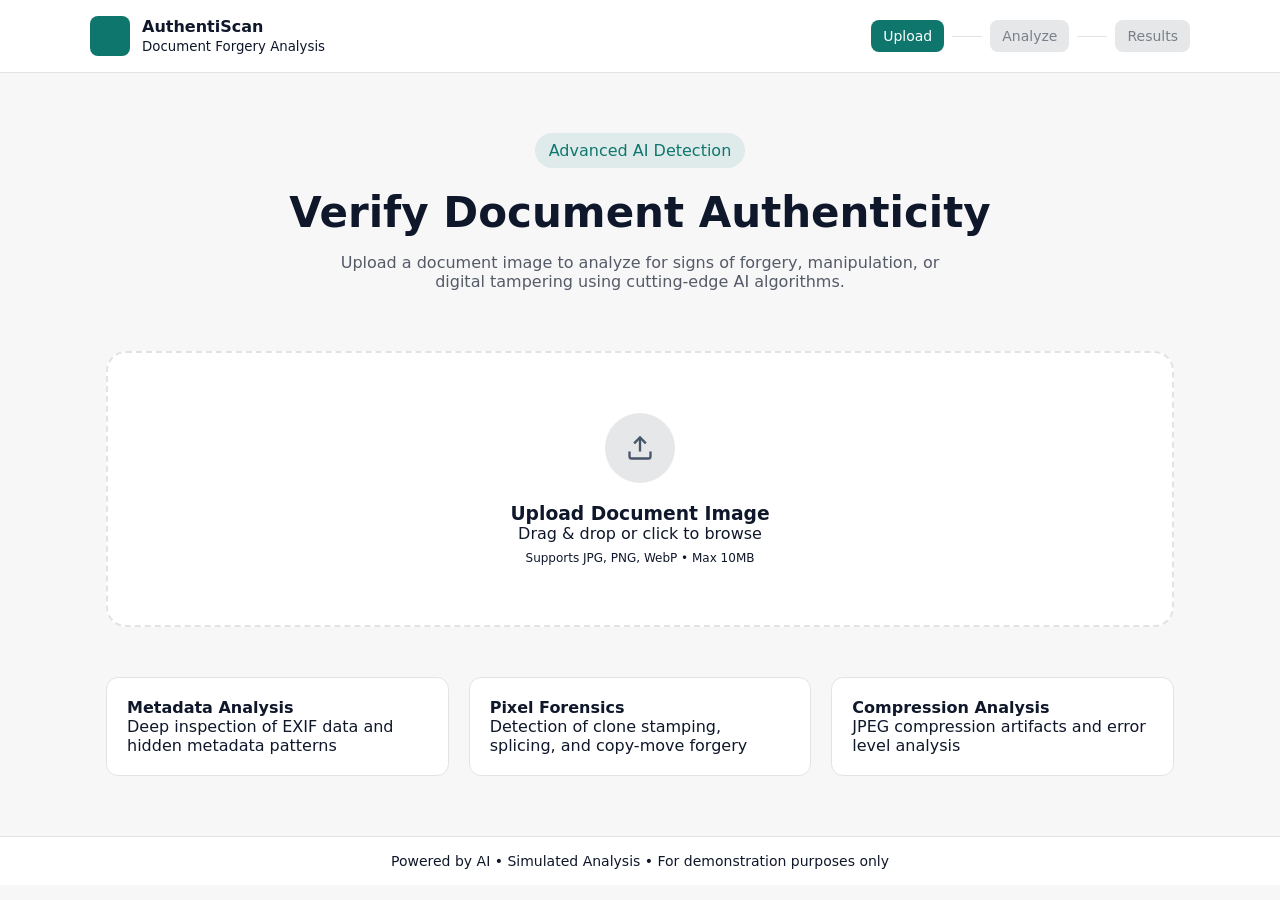
<file: index.html>
<!DOCTYPE html>
<html lang="en">
<head>
  <meta charset="UTF-8" />
  <meta name="viewport" content="width=device-width, initial-scale=1.0"/>
  <title>AuthentiScan</title>
  <link rel="stylesheet" href="styles.css">
</head>
<body>

<header>
  <div class="container header-inner">

    <div class="logo">
      <div class="logo-icon"></div>
      <div>
        <strong>AuthentiScan</strong><br>
        <small>Document Forgery Analysis</small>
      </div>
    </div>

    <div class="steps">
      <div class="step active">Upload</div>
      <div class="divider"></div>
      <div class="step inactive">Analyze</div>
      <div class="divider"></div>
      <div class="step inactive">Results</div>
    </div>

  </div>
</header>

<main class="container">

  <div class="hero">
    <div class="badge">Advanced AI Detection</div>
    <h1>Verify Document Authenticity</h1>
    <p class="subtitle">
      Upload a document image to analyze for signs of forgery, manipulation,
      or digital tampering using cutting-edge AI algorithms.
    </p>
  </div>

  <!-- Upload Box -->
  <div class="upload-box" id="uploadBox">
    <div class="upload-icon">
      <svg width="28" height="28" viewBox="0 0 24 24" fill="none" stroke="#475569" stroke-width="2">
        <path d="M21 15v4a2 2 0 0 1-2 2H5a2 2 0 0 1-2-2v-4"/>
        <polyline points="17 8 12 3 7 8"/>
        <line x1="12" x2="12" y1="3" y2="15"/>
      </svg>
    </div>
    <h3>Upload Document Image</h3>
    <p>Drag & drop or click to browse</p>
    <p class="small-text">Supports JPG, PNG, WebP • Max 10MB</p>
  </div>

  <!-- Hidden Input -->
  <input type="file" id="fileInput" accept="image/*">

  <!-- Preview Section -->
  <div id="previewContainer" class="preview hidden">
    <div class="preview-card">

      <img id="previewImage" />

      <div class="file-info">
        <strong id="fileName"></strong>
        <span id="fileSize"></span>

        <div class="progress-bar">
          <div class="progress"></div>
        </div>
      </div>

      <button id="removeBtn">✕</button>

    </div>

    <button class="analyze-btn">Start Analysis →</button>
  </div>

  <!-- Features -->
  <div class="features">
    <div class="card">
      <h4>Metadata Analysis</h4>
      <p>Deep inspection of EXIF data and hidden metadata patterns</p>
    </div>

    <div class="card">
      <h4>Pixel Forensics</h4>
      <p>Detection of clone stamping, splicing, and copy-move forgery</p>
    </div>

    <div class="card">
      <h4>Compression Analysis</h4>
      <p>JPEG compression artifacts and error level analysis</p>
    </div>
  </div>

</main>

<footer>
  Powered by AI • Simulated Analysis • For demonstration purposes only
</footer>

<script src="script.js"></script>
</body>
</html>
</file>
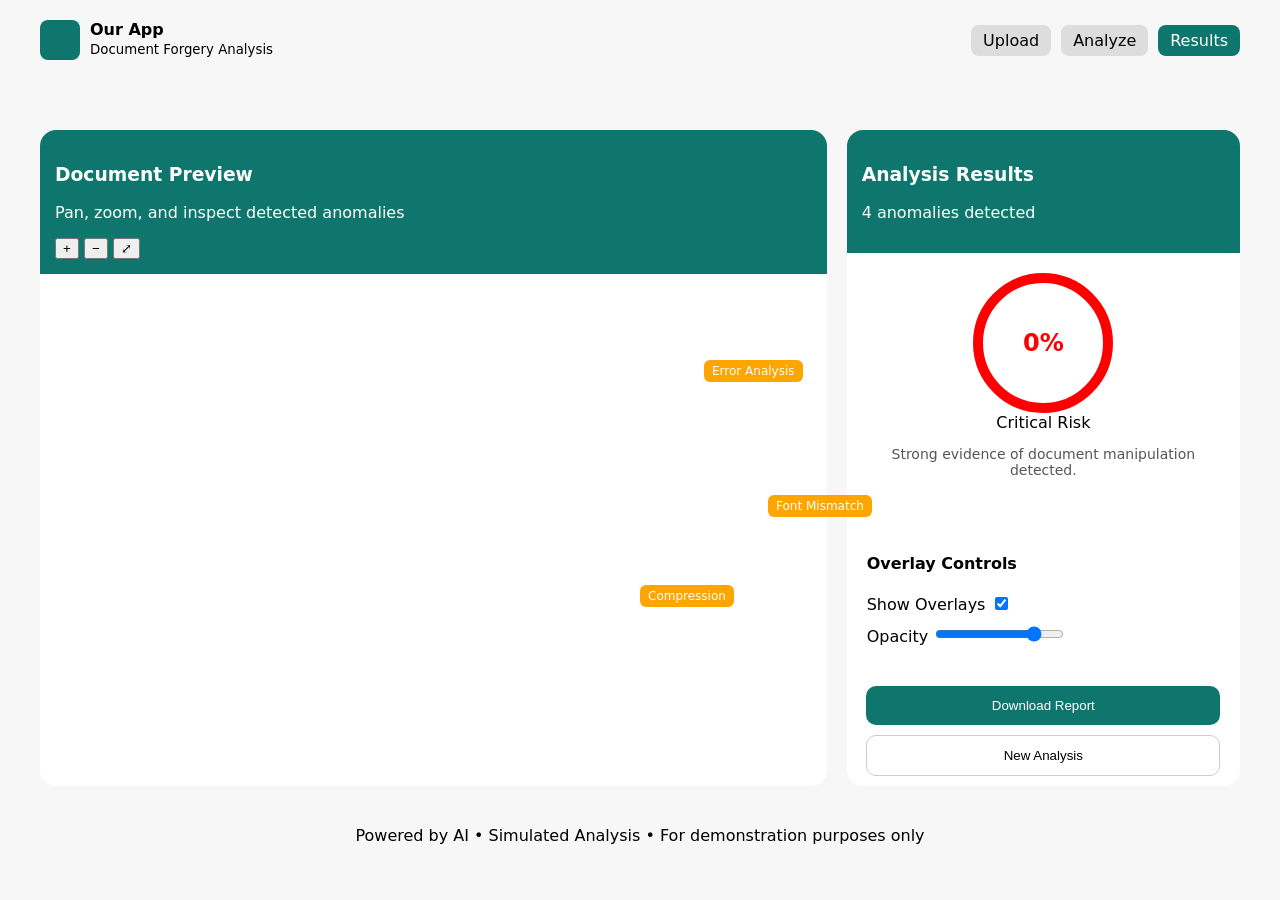
<file: result.html>
<!DOCTYPE html>
<html lang="en">
<head>
  <meta charset="UTF-8">
  <meta name="viewport" content="width=device-width, initial-scale=1.0">
  <title>Results</title>
  <link rel="stylesheet" href="result.css">
</head>
<body>

<header>
  <div class="container header-inner">
    <div class="logo">
      <div class="logo-icon"></div>
      <div>
        <strong>Our App</strong><br>
        <small>Document Forgery Analysis</small>
      </div>
    </div>

    <div class="steps">
      <div class="step inactive">Upload</div>
      <div class="step inactive">Analyze</div>
      <div class="step active">Results</div>
    </div>
  </div>
</header>

<main class="container grid">

  <!-- LEFT PANEL -->
  <div class="preview-panel">

    <div class="panel-header">
      <div>
        <h3>Document Preview</h3>
        <p>Pan, zoom, and inspect detected anomalies</p>
      </div>

      <div class="tools">
        <button id="zoomIn">+</button>
        <button id="zoomOut">−</button>
        <button id="reset">⤢</button>
      </div>
    </div>

    <div class="image-wrapper" id="wrapper">
      <img id="resultImage">

      <!-- TAGS -->
      <div class="tag" style="top:40%; left:55%">Error Analysis</div>
      <div class="tag" style="top:55%; left:60%">Font Mismatch</div>
      <div class="tag" style="top:65%; left:50%">Compression</div>
    </div>

  </div>

  <!-- RIGHT PANEL -->
  <div class="result-panel">

    <div class="panel-header green">
      <h3>Analysis Results</h3>
      <p>4 anomalies detected</p>
    </div>

    <div class="score-box">
      <div class="circle">
        <span id="scoreValue">0%</span>
      </div>

      <span class="risk-badge">Critical Risk</span>

      <p class="desc">
        Strong evidence of document manipulation detected.
      </p>
    </div>

    <div class="controls">
      <h4>Overlay Controls</h4>

      <label>
        Show Overlays
        <input type="checkbox" id="toggleOverlay" checked>
      </label>

      <label>
        Opacity
        <input type="range" id="opacityRange" min="0" max="100" value="80">
      </label>
    </div>

    <button class="download-btn">Download Report</button>
    <button class="new-btn">New Analysis</button>

  </div>

</main>

<footer>
  Powered by AI • Simulated Analysis • For demonstration purposes only
</footer>

<script src="result.js"></script>
</body>
</html>
</file>
<file: styles.css>
:root {
  --primary: #0F766E;
  --text: #0F172A;
  --border: #E2E3E5;
  --bg: #F7F7F8;
}

* {
  box-sizing: border-box;
  margin: 0;
  padding: 0;
  font-family: system-ui, sans-serif;
}

body {
  background: var(--bg);
  color: var(--text);
}

.container {
  max-width: 1100px;
  margin: auto;
  padding: 0 16px;
}

/* HEADER */
header {
  background: white;
  border-bottom: 1px solid var(--border);
  position: sticky;
  top: 0;
}

.header-inner {
  display: flex;
  justify-content: space-between;
  align-items: center;
  padding: 16px 0;
}

.logo {
  display: flex;
  gap: 12px;
  align-items: center;
}

.logo-icon {
  width: 40px;
  height: 40px;
  background: var(--primary);
  border-radius: 8px;
}

/* STEPS */
.steps {
  display: flex;
  align-items: center;
  gap: 8px;
}

.step {
  padding: 8px 12px;
  border-radius: 8px;
  font-size: 14px;
}

.active {
  background: var(--primary);
  color: white;
}

.inactive {
  background: #E6E7E8;
  color: rgba(15,23,42,0.5);
}

.divider {
  width: 30px;
  height: 1px;
  background: var(--border);
}

/* HERO */
.hero {
  text-align: center;
  margin: 60px 0;
}

.badge {
  display: inline-block;
  background: rgba(15,118,110,0.1);
  color: var(--primary);
  padding: 8px 14px;
  border-radius: 20px;
  margin-bottom: 20px;
}

h1 {
  font-size: 42px;
  margin-bottom: 16px;
}

.subtitle {
  max-width: 600px;
  margin: auto;
  color: rgba(15,23,42,0.7);
}

/* UPLOAD */
.upload-box {
  border: 2px dashed var(--border);
  border-radius: 20px;
  padding: 60px 20px;
  background: white;
  text-align: center;
  cursor: pointer;
  transition: 0.3s;
}

.upload-box:hover {
  border-color: var(--primary);
}

.upload-icon {
  width: 70px;
  height: 70px;
  background: #E6E7E8;
  border-radius: 50%;
  display: flex;
  align-items: center;
  justify-content: center;
  margin: auto;
  margin-bottom: 20px;
}

.small-text {
  font-size: 12px;
  margin-top: 8px;
}

/* HIDE INPUT */
#fileInput {
  display: none;
}

/* PREVIEW */
.hidden {
  display: none;
}

.preview {
  margin-top: 40px;
  text-align: center;
}

.preview-card {
  display: flex;
  align-items: center;
  gap: 15px;
  background: #f8fafc;
  border: 2px solid #ddd;
  border-radius: 16px;
  padding: 20px;
  max-width: 800px;
  margin: auto;
  position: relative;
}

.preview-card img {
  width: 80px;
  height: 80px;
  object-fit: cover;
  border-radius: 10px;
}

.file-info {
  flex: 1;
  text-align: left;
}

.progress-bar {
  height: 6px;
  background: #e5e7eb;
  border-radius: 10px;
  margin-top: 10px;
}

.progress {
  height: 100%;
  width: 100%;
  background: #16a34a;
  border-radius: 10px;
}

#removeBtn {
  border: none;
  background: transparent;
  font-size: 18px;
  cursor: pointer;
}

.analyze-btn {
  margin-top: 20px;
  padding: 14px 24px;
  background: var(--primary);
  color: white;
  border: none;
  border-radius: 12px;
  font-size: 16px;
  cursor: pointer;
}

/* CARDS */
.features {
  display: grid;
  grid-template-columns: repeat(auto-fit, minmax(250px,1fr));
  gap: 20px;
  margin-top: 50px;
}

.card {
  background: white;
  padding: 20px;
  border-radius: 12px;
  border: 1px solid var(--border);
}

/* FOOTER */
footer {
  background: white;
  border-top: 1px solid var(--border);
  text-align: center;
  padding: 16px;
  margin-top: 60px;
  font-size: 14px;
}
</file>
<file: result.css>
body {
  margin: 0;
  font-family: system-ui;
  background: #F7F7F8;
}

.container {
  max-width: 1200px;
  margin: auto;
  padding: 20px;
}

.header-inner {
  display: flex;
  justify-content: space-between;
  align-items: center;
}

.logo {
  display: flex;
  gap: 10px;
}

.logo-icon {
  width: 40px;
  height: 40px;
  background: #0F766E;
  border-radius: 8px;
}

.steps {
  display: flex;
  gap: 10px;
}

.step {
  padding: 6px 12px;
  border-radius: 8px;
}

.active {
  background: #0F766E;
  color: white;
}

.inactive {
  background: #ddd;
}

/* GRID */
.grid {
  display: grid;
  grid-template-columns: 2fr 1fr;
  gap: 20px;
  margin-top: 30px;
}

/* PANELS */
.preview-panel, .result-panel {
  background: white;
  border-radius: 16px;
  overflow: hidden;
}

.panel-header {
  background: #0F766E;
  color: white;
  padding: 15px;
}

.panel-header.green {
  background: #0F766E;
}

.image-container {
  position: relative;
  padding: 20px;
  text-align: center;
}

.image-container img {
  max-width: 100%;
}

/* TAGS */
.tag {
  position: absolute;
  background: orange;
  color: white;
  padding: 4px 8px;
  font-size: 12px;
  border-radius: 6px;
}

/* SCORE */
.score-box {
  text-align: center;
  padding: 20px;
}

.circle {
  width: 120px;
  height: 120px;
  border: 10px solid red;
  border-radius: 50%;
  display: flex;
  align-items: center;
  justify-content: center;
  margin: auto;
  font-size: 24px;
  font-weight: bold;
  color: red;
}

.risk {
  color: red;
  margin-top: 10px;
}

.desc {
  font-size: 14px;
  color: #555;
}

/* CONTROLS */
.controls {
  padding: 20px;
}

.controls label {
  display: block;
  margin: 10px 0;
}

/* BUTTONS */
.download-btn {
  width: 90%;
  margin: 10px auto;
  display: block;
  padding: 12px;
  background: #0F766E;
  color: white;
  border: none;
  border-radius: 10px;
}

.new-btn {
  width: 90%;
  margin: 10px auto;
  display: block;
  padding: 12px;
  border: 1px solid #ccc;
  background: white;
  border-radius: 10px;
}

footer {
  text-align: center;
  margin-top: 20px;
}
</file>
